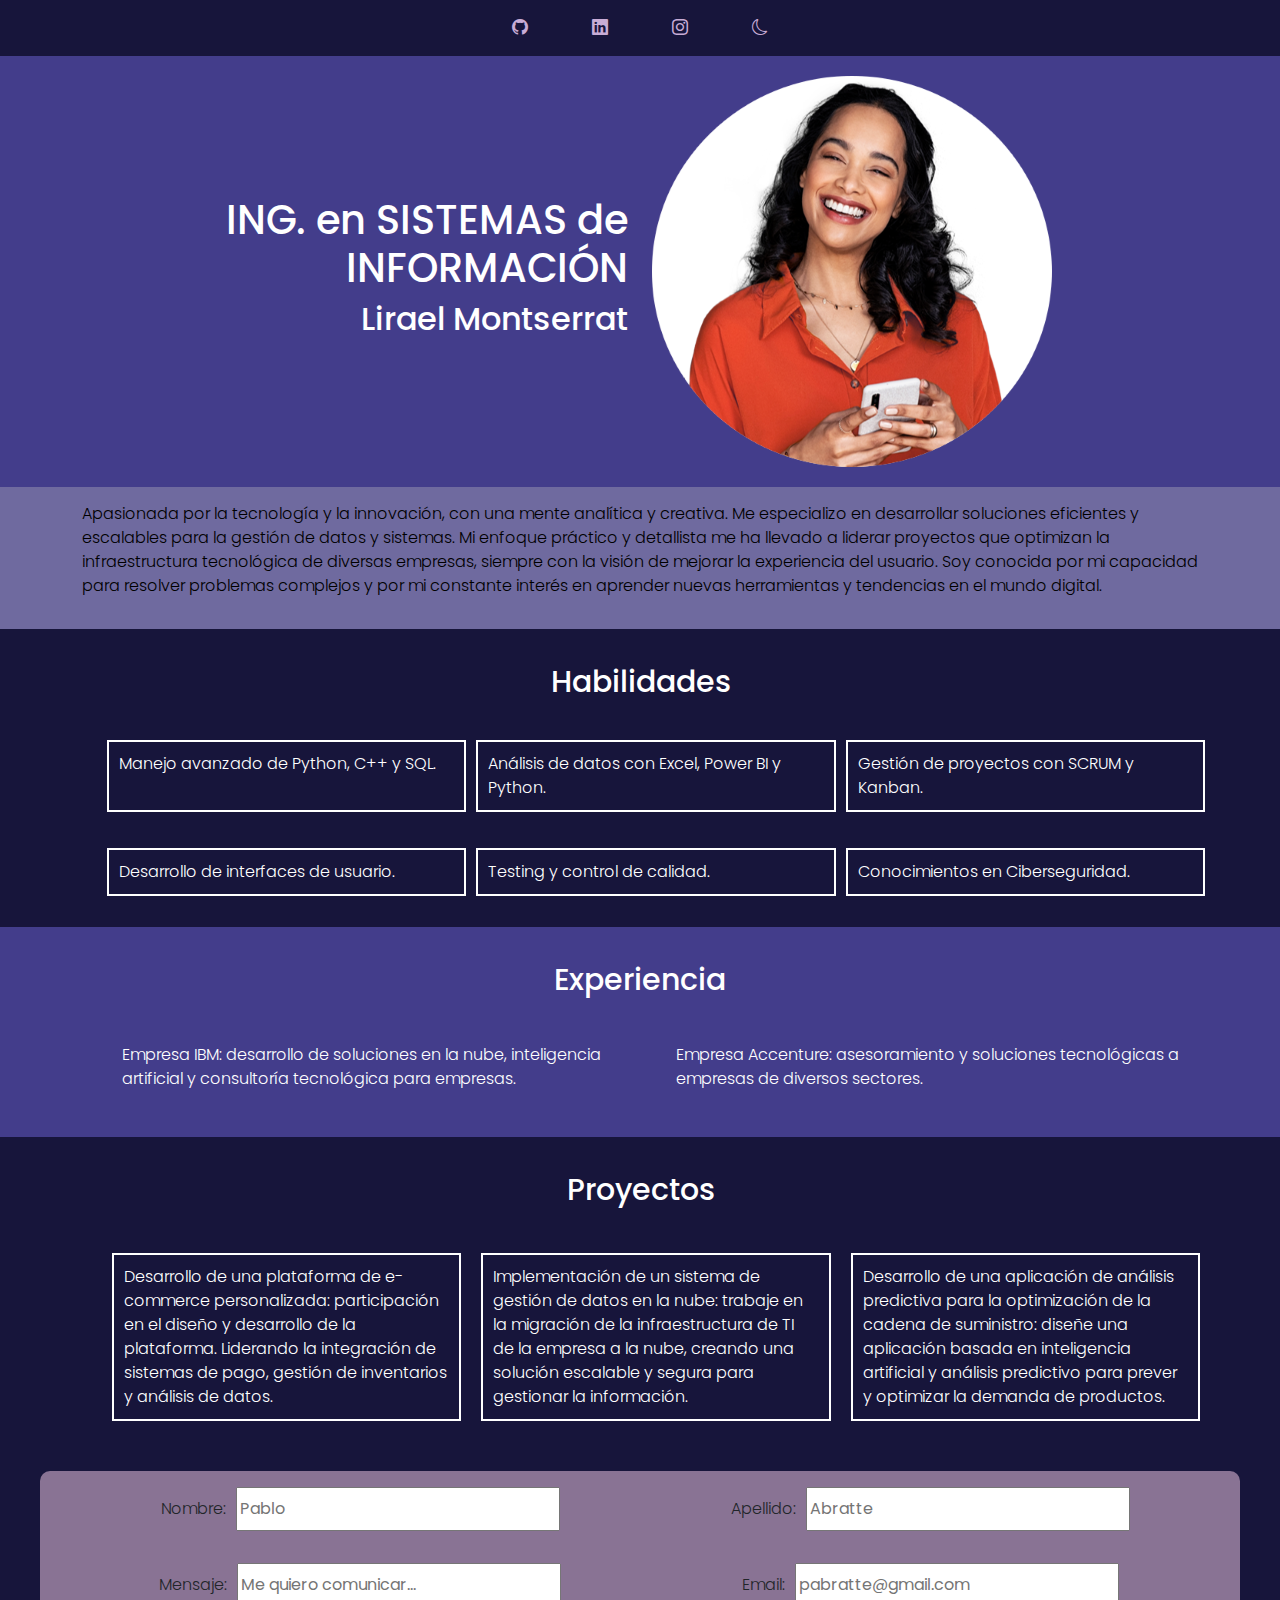
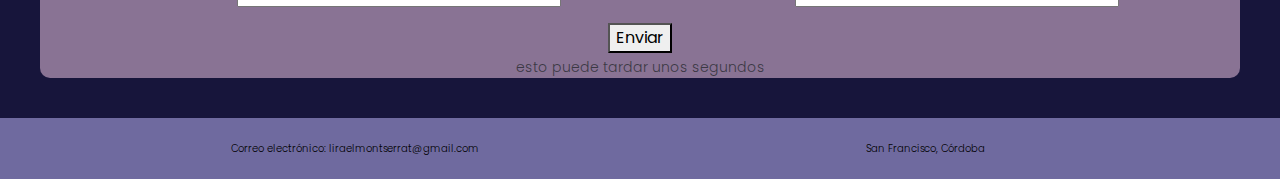
<file: index.html>
<!DOCTYPE html>
<html>
    <head>
        <title>Portfolio</title>
        <link rel="icon" href="img/person-circle.svg">
        <link rel="stylesheet" href="css/style.css">
        <link rel="stylesheet" href="https://cdn.jsdelivr.net/npm/bootstrap-icons@1.11.3/font/bootstrap-icons.min.css">
        <meta charset="utf-8">
        <meta name="viewport" content="width=device-width, initial-scale=1">
        <link href="https://cdn.jsdelivr.net/npm/bootstrap@5.3.3/dist/css/bootstrap.min.css" rel="stylesheet" integrity="sha384-QWTKZyjpPEjISv5WaRU9OFeRpok6YctnYmDr5pNlyT2bRjXh0JMhjY6hW+ALEwIH" crossorigin="anonymous">
        <link rel="preconnect" href="https://fonts.googleapis.com">
        <link rel="preconnect" href="https://fonts.gstatic.com" crossorigin>
        <link href="https://fonts.googleapis.com/css2?family=Poppins:ital,wght@0,100;0,200;0,300;0,400;0,500;0,600;0,700;0,800;0,900;1,100;1,200;1,300;1,400;1,500;1,600;1,700;1,800;1,900&family=Roboto:ital,wght@0,100..900;1,100..900&display=swap" rel="stylesheet">
    </head>
    <body id="body">
        <header>
            <div class="container d-flex justify-content-center">
                <div class="row p-3">
                    <a class="col md-3" href="https://github.com/"><i class="bi bi-github"></i></a>
                    <a class="col md-3" href="https://linkedin.com/"><i class="bi bi-linkedin"></i></a>
                    <a class="col md-3" href="https://www.instagram.com/"><i class="bi bi-instagram"></i></a>
                    <a class="col md-3" href="index2.html"><i class="bi bi-moon"></i></a>
                    
                </div>
            </div>
        </header>
        <nav>
            <div class="container">
                <div class="row d-flex align-items-center">
                    <div class="col -6 text-end">
                        <h1>ING. en SISTEMAS de INFORMACIÓN</h1>
                        <h2>Lirael Montserrat</h2>
                    </div>
                    
                    <div class="col -6"><img class="img-fluid" src="img/foto_perfil_d.png" alt="foto modo oscuro"></div>
                </div>
            </div>
        </nav>

        <article class="descripcion">
            <section class="container">
                <div class="row">
                    <p class="col md-12">
                        Apasionada por la tecnología y la innovación, con una mente analítica y creativa. Me especializo en desarrollar soluciones eficientes y escalables para la gestión de datos y sistemas. 
                        Mi enfoque práctico y detallista me ha llevado a liderar proyectos que optimizan la infraestructura tecnológica de diversas empresas, siempre con la visión de mejorar la experiencia 
                        del usuario. Soy conocida por mi capacidad para resolver problemas complejos y por mi constante interés en aprender nuevas herramientas y tendencias en el mundo digital.
                    </p> 
                </div>
            </section>
        </article>
        
        <article class="habilidades">
            <h1>Habilidades</h1>
            <section class="container">
                <ul class="row">
                    <li class="col md-4">Manejo avanzado de Python, C++ y SQL.</li>
                    <li class="col md-4">Análisis de datos con Excel, Power BI y Python.</li>
                    <li class="col md-4">Gestión de proyectos con SCRUM y Kanban.</li>
                </ul>
                <ul class="row">
                    <li class="col md-4">Desarrollo de interfaces de usuario.</li>
                    <li class="col md-4">Testing y control de calidad.</li>
                    <li class="col md-4">Conocimientos en Ciberseguridad.</li>
                </ul>
            </section>
        </article>
        <article class="experiencia">
            <h1>Experiencia</h1>
            <section class="container">
                <ul class="row">
                    <li class="col md-6"> Empresa IBM: desarrollo de soluciones en la nube, inteligencia artificial y 
                        consultoría tecnológica para empresas.</li>
                    <li class="col md-6">Empresa Accenture: asesoramiento y soluciones 
                        tecnológicas a empresas de diversos sectores.</li>
                </ul>
            </section>
        </article>
        <article class="proyectos">
            <h1>Proyectos</h1>
            <section class="container">
                <ul class="row">
                    <li class="col md-4">
                        Desarrollo de una plataforma de e-commerce personalizada: participación 
                        en el diseño y desarrollo de la plataforma. Liderando la integración de sistemas
                        de pago, gestión de inventarios y análisis de datos.
                    </li>
                    <li class="col md-4">
                        Implementación de un sistema de gestión de datos en la nube: trabaje en la migración 
                        de la infraestructura de TI de la empresa a la nube, creando una solución escalable 
                        y segura para gestionar la información.
                    </li>
                    <li class="col md-4">
                        Desarrollo de una aplicación de análisis predictiva para la optimización de la cadena
                        de suministro: diseñe una aplicación basada en inteligencia artificial y análisis predictivo
                        para prever y optimizar la demanda de productos.
                    </li>
                </ul>
            </section>
        </article>
        
        <article>
            <section class="formulario">
                <form method="POST" name="submit-form" action="" class="container">
                    <div class="row">
                        <div class="col md-6 m-3 d-flex justify-content-center">
                            <label for="nombre">Nombre: </label>
                            <input name="nombre" type="text" placeholder="Pablo" required> 
                        </div>
                        <div class="col md-6 m-3 d-flex justify-content-center">
                            <label for="apellido">Apellido: </label>
                            <input name="apellido" type="text" placeholder="Abratte" required>
                        </div>     
                        
                    </div>
                    <div class="row">
                        <div class="col md-6 m-3 d-flex justify-content-center"> 
                            <label for="mensaje">Mensaje: </label>
                            <input name="mensaje" type="text" placeholder="Me quiero comunicar..." required> 
                        </div>
                        <div class="col md-6 m-3 d-flex justify-content-center"> 
                            <label for="email">Email: </label>
                            <input name="email" type="email" placeholder="pabratte@gmail.com" required> 
                        </div>
                    </div> 
                    
                    <div class="row">
                        <div class="col md-12 d-flex justify-content-center"> 
                            <button class="Enviar" type="submit">Enviar</button>
                        </div>
                    </div>
                    <div class="row">
                        <div class="col md-12 d-flex justify-content-center"> 
                            <small class="form-text text text-muted">esto puede tardar unos segundos</small>
                        </div>
                    </div>
                </form>
                <script src="js/google_sheet.js"></script>
            </section>
            
        </article>
        
        <footer>
            <div class="container">
                <div class="row d-flex justify-content-between">
                    <p class="col 6 m-2 d-flex justify-content-center">Correo electrónico: liraelmontserrat@gmail.com</p>
                    <p class="col 6 m-2 d-flex justify-content-center">San Francisco, Córdoba</p>
                </div>

            </div>
            
        </footer>
    </body>
</html>
</file>
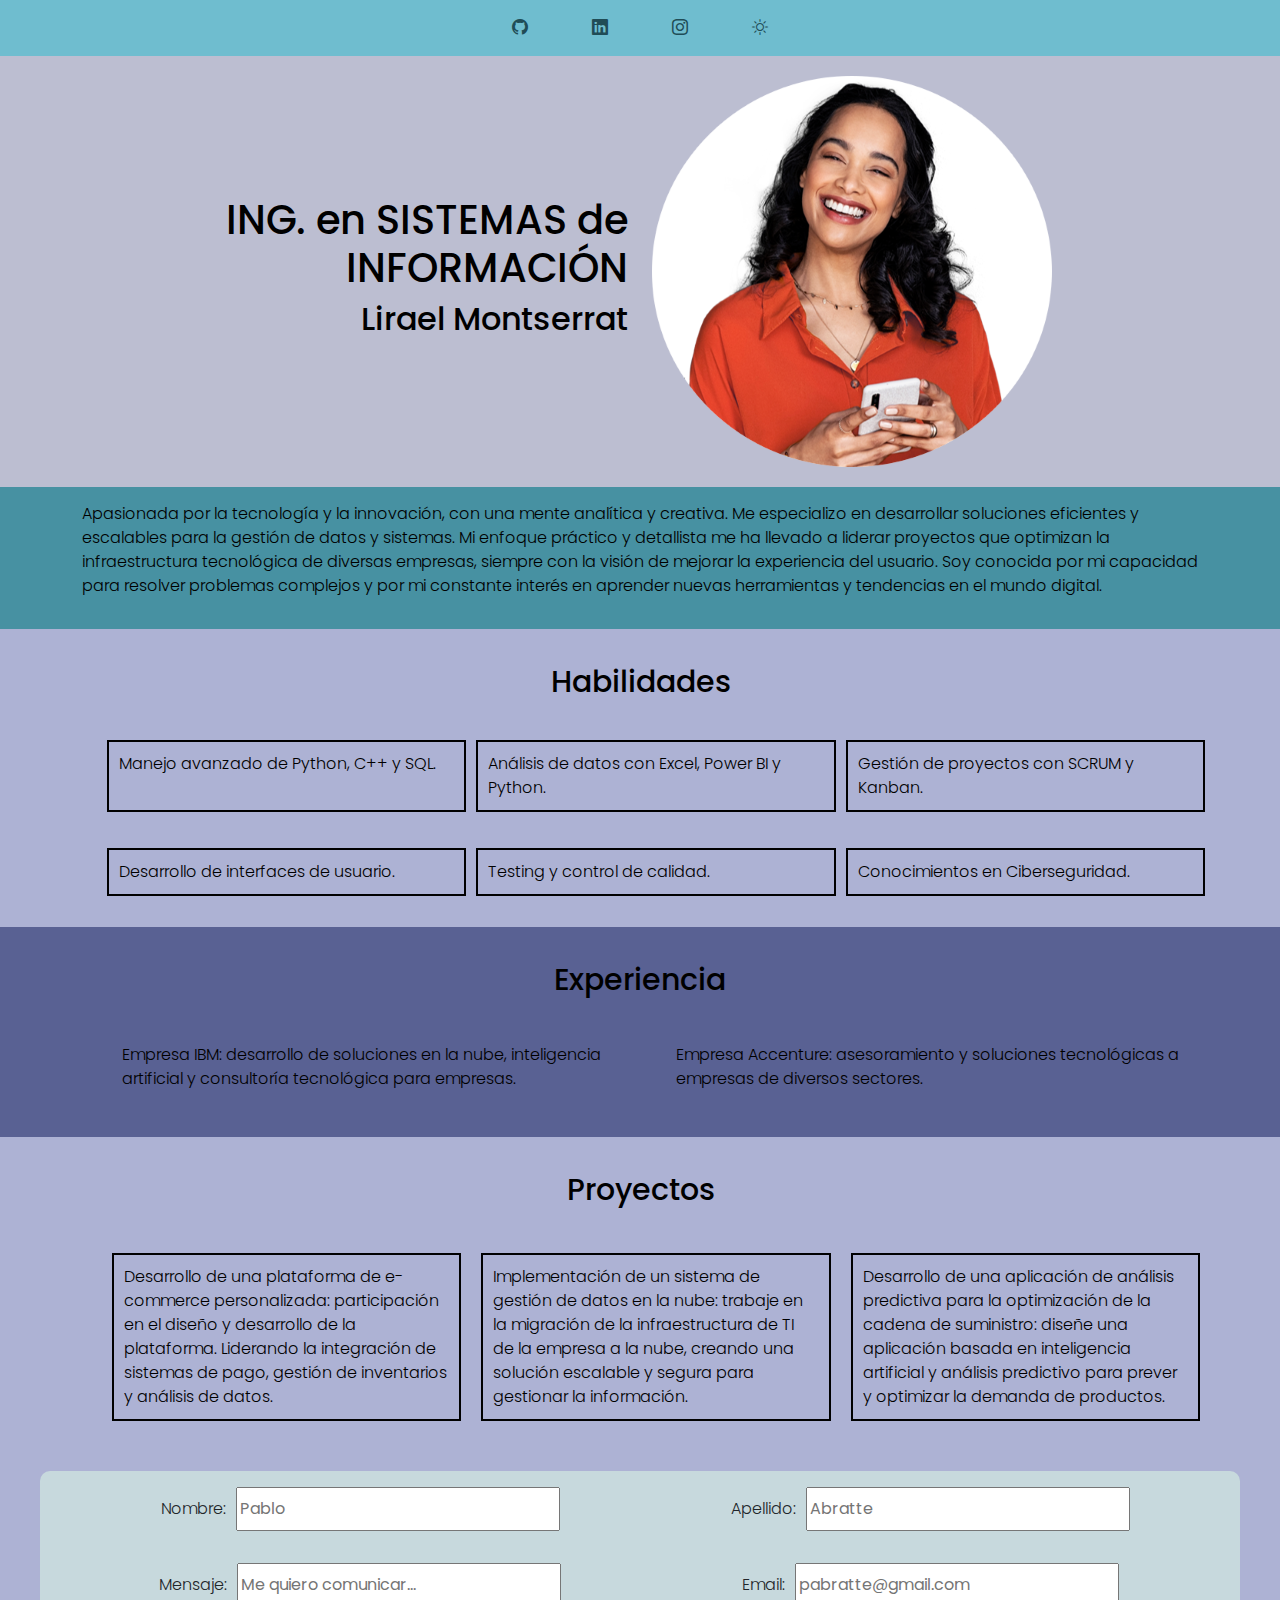
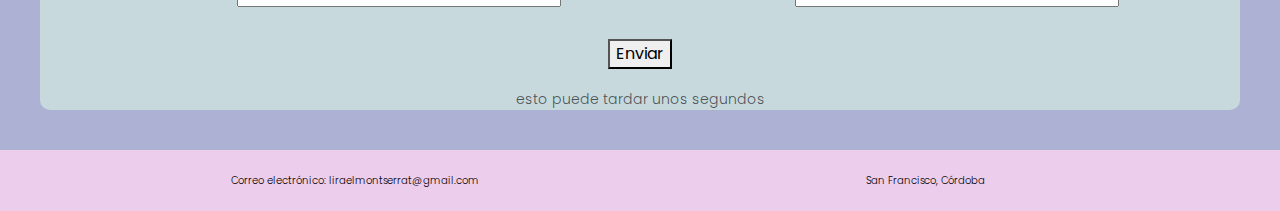
<file: index2.html>
<!DOCTYPE html>
<html>
    <head>
        <title>Portfolio</title>
        <link rel="icon" href="img/person-circle.svg">
        <link rel="stylesheet" href="css/style2.css">
        <link rel="stylesheet" href="https://cdn.jsdelivr.net/npm/bootstrap-icons@1.11.3/font/bootstrap-icons.min.css">
        <meta charset="utf-8">
        <meta name="viewport" content="width=device-width, initial-scale=1">
        <link href="https://cdn.jsdelivr.net/npm/bootstrap@5.3.3/dist/css/bootstrap.min.css" rel="stylesheet" integrity="sha384-QWTKZyjpPEjISv5WaRU9OFeRpok6YctnYmDr5pNlyT2bRjXh0JMhjY6hW+ALEwIH" crossorigin="anonymous">
        <link rel="preconnect" href="https://fonts.googleapis.com">
        <link rel="preconnect" href="https://fonts.gstatic.com" crossorigin>
        <link href="https://fonts.googleapis.com/css2?family=Poppins:ital,wght@0,100;0,200;0,300;0,400;0,500;0,600;0,700;0,800;0,900;1,100;1,200;1,300;1,400;1,500;1,600;1,700;1,800;1,900&family=Roboto:ital,wght@0,100..900;1,100..900&display=swap" rel="stylesheet">
    </head>
    <body id="body">
        <header>
            <div class="container d-flex justify-content-center">
                <div class="row p-3">
                    <a class="col md-3" href="https://github.com/"><i class="bi bi-github"></i></a>
                    <a class="col md-3" href="https://linkedin.com/"><i class="bi bi-linkedin"></i></a>
                    <a class="col md-3" href="https://www.instagram.com/"><i class="bi bi-instagram"></i></a>
                    <a class="col md-3" href="index.html"><i class="bi bi-sun"></i></a>
                </div>
            </div>
        </header>
        <nav>
            <div class="container">
                <div class="row d-flex align-items-center">
                    <div class="col -6 text-end">
                        <h1>ING. en SISTEMAS de INFORMACIÓN</h1>
                        <h2>Lirael Montserrat</h2>
                    </div>
                    
                    <div class="col -6"><img class="img-fluid" src="img/foto_perfil_d.png" alt="foto modo oscuro"></div>
                </div>
            </div>
        </nav>

        <article class="descripcion">
            <section class="container">
                <div class="row">
                    <p class="col md-12">
                        Apasionada por la tecnología y la innovación, con una mente analítica y creativa. Me especializo en desarrollar soluciones eficientes y escalables para la gestión de datos y sistemas. 
                        Mi enfoque práctico y detallista me ha llevado a liderar proyectos que optimizan la infraestructura tecnológica de diversas empresas, siempre con la visión de mejorar la experiencia 
                        del usuario. Soy conocida por mi capacidad para resolver problemas complejos y por mi constante interés en aprender nuevas herramientas y tendencias en el mundo digital.
                    </p> 
                </div>
            </section>
        </article>
        
        <article class="habilidades">
            <h1>Habilidades</h1>
            <section class="container">
                <ul class="row">
                    <li class="col md-4">Manejo avanzado de Python, C++ y SQL.</li>
                    <li class="col md-4">Análisis de datos con Excel, Power BI y Python.</li>
                    <li class="col md-4">Gestión de proyectos con SCRUM y Kanban.</li>
                </ul>
                <ul class="row">
                    <li class="col md-4">Desarrollo de interfaces de usuario.</li>
                    <li class="col md-4">Testing y control de calidad.</li>
                    <li class="col md-4">Conocimientos en Ciberseguridad.</li>
                </ul>
            </section>
        </article>
        <article class="experiencia">
            <h1>Experiencia</h1>
            <section class="container">
                <ul class="row">
                    <li class="col md-6"> Empresa IBM: desarrollo de soluciones en la nube, inteligencia artificial y 
                        consultoría tecnológica para empresas.</li>
                    <li class="col md-6">Empresa Accenture: asesoramiento y soluciones 
                        tecnológicas a empresas de diversos sectores.</li>
                </ul>
            </section>
        </article>
        <article class="proyectos">
            <h1>Proyectos</h1>
            <section class="container">
                <ul class="row">
                    <li class="col md-4">
                        Desarrollo de una plataforma de e-commerce personalizada: participación 
                        en el diseño y desarrollo de la plataforma. Liderando la integración de sistemas
                        de pago, gestión de inventarios y análisis de datos.
                    </li>
                    <li class="col md-4">
                        Implementación de un sistema de gestión de datos en la nube: trabaje en la migración 
                        de la infraestructura de TI de la empresa a la nube, creando una solución escalable 
                        y segura para gestionar la información.
                    </li>
                    <li class="col md-4">
                        Desarrollo de una aplicación de análisis predictiva para la optimización de la cadena
                        de suministro: diseñe una aplicación basada en inteligencia artificial y análisis predictivo
                        para prever y optimizar la demanda de productos.
                    </li>
                </ul>
            </section>
        </article>
       
        <article>
            <section class="formulario">
                <form method="POST" name="submit-form" action="" class="container">
                    <div class="row">
                        <div class="col md-6 m-3 d-flex justify-content-center">
                            <label for="nombre">Nombre: </label>
                            <input name="nombre" type="text" placeholder="Pablo" required> 
                        </div>
                        <div class="col md-6 m-3 d-flex justify-content-center">
                            <label for="apellido">Apellido: </label>
                            <input name="apellido" type="text" placeholder="Abratte" required>
                        </div>     
                        
                    </div>
                    <div class="row">
                        <div class="col md-6 m-3 d-flex justify-content-center"> 
                            <label for="mensaje">Mensaje: </label>
                            <input name="mensaje" type="text" placeholder="Me quiero comunicar..." required> 
                        </div>
                        <div class="col md-6 m-3 d-flex justify-content-center"> 
                            <label for="email">Email: </label>
                            <input name="email" type="email" placeholder="pabratte@gmail.com" required> 
                        </div>
                    </div> 
                    
                    <div class="row">
                        <div class="col md-12 m-3 d-flex justify-content-center"> 
                            <button class="Enviar" type="submit">Enviar</button>
                        </div>
                    </div>
                    <div class="row">
                        <div class="col md-12 d-flex justify-content-center"> 
                            <small class="form-text text text-muted">esto puede tardar unos segundos</small>
                        </div>
                    </div>
                </form>
                <script src="js/google_sheet.js"></script>
            </section>
            
        </article>
        <footer>
            <div class="container">
                <div class="row d-flex justify-content-between">
                    <p class="col 6 m-2 d-flex justify-content-center">Correo electrónico: liraelmontserrat@gmail.com</p>
                    <p class="col 6 m-2 d-flex justify-content-center">San Francisco, Córdoba</p>
                </div>

            </div>
            
        </footer>
    </body>
</html>
</file>
<file: css/style.css>
#body {
  font-family: "Poppins", sans-serif;
  font-weight: 300;
  font-style: normal;
  background-color: #17153b;
  margin:0px;
  padding: 0px;
}

header{
  background-color: #17153b;
  
}
i{
  padding: 20px;
  text-decoration: none;
  color: #C8ACD6;
}
nav{
  background-color:#433d8b ;
  color:#ffff;
  padding: 20px;
}
.descripcion{
  margin-top:0px;
  background-color:#6f6a9f;
}
p{
  color:#000000;
  padding:15px;
  border-radius: 10px;
}
li{
  list-style: none;
}
.habilidades h1{
  display: flex;
  justify-content: center;
  font-size: 30px;
  padding: 5px;
  margin:30px;
  color:#ffff;
}
.habilidades ul li{
  margin:5px;
  margin-bottom: 15px;
  border: 2px solid #ffff;
  color:#ffff;
  padding: 10px;
}

.experiencia h1{
  display: flex;
  justify-content: center;
  font-size: 30px;
  padding:15px;
  margin:10px;
  color:#ffff;
}
.experiencia{
  background-color: #433d8b;
  padding:10px;
}
.experiencia ul li{
  color:#ffff;
  padding:10px;
  margin:10px;
}

.proyectos h1{
  display: flex;
  justify-content: center;
  font-size: 30px;
  padding:15px;
  margin:20px;
  color:#ffff;
}

.proyectos ul li{
  color:#ffff;
  padding:10px;
  margin:10px;
  border: 2px solid #ffff;
}

.formulario{
  margin:40px;
  background-color: #897394;
  border-radius: 10px;
}
.formulario label{
  padding: 10px;
}
.enviar:hover{
  background-color: #433d8b;
}

footer{
  background-color: #6f6a9f;
  color:#ffff;
  font-size: 10px;
  margin:0px;
  padding: 0px;
}
</file>
<file: css/style2.css>
#body {
    font-family: "Poppins", sans-serif;
    font-weight: 300;
    font-style: normal;
    background-color: #adb2d4;
    margin:0px;
    padding: 0px;
  }
  
  header{
    background-color: #6fbdcf;
    
  }
  i{
    padding: 20px;
    text-decoration: none;
    color: #204c56;
  }
  nav{
    background-color: #bcbed1;
    color:#000000;
    padding: 20px;
  }
  .descripcion{
    margin-top:0px;
    background-color:#4791a2;
  }
  p{
    color:#000000;
    padding:15px;
    border-radius: 10px;
  }
  li{
    list-style: none;
  }
  .habilidades h1{
    display: flex;
    justify-content: center;
    font-size: 30px;
    padding: 5px;
    margin:30px;
    color:#000000;
  }
  .habilidades ul li{
    margin:5px;
    margin-bottom: 15px;
    border: 2px solid #000000;
    color:#000000;
    padding: 10px;
  }
  
  .experiencia h1{
    display: flex;
    justify-content: center;
    font-size: 30px;
    padding:15px;
    margin:10px;
    color:#000000;
  }
  .experiencia{
    background-color: #596193;
    padding:10px;
  }
  .experiencia ul li{
    color:#000000;
    padding:10px;
    margin:10px;
  }
  
  .proyectos h1{
    display: flex;
    justify-content: center;
    font-size: 30px;
    padding:15px;
    margin:20px;
    color:#000000;
  }
  
  .proyectos ul li{
    color:#000000;
    padding:10px;
    margin:10px;
    border: 2px solid #000000;
  }
  .formulario{
    margin:40px;
    background-color: #c7d9dd;
    border-radius: 10px;
  }
  .formulario label{
    padding: 10px;
  }
  .enviar:hover{
    background-color: #4791a2;
  }
  footer{
    background-color: #edcdec;
    color:#000000;
    font-size: 10px;
    margin:0px;
    padding: 0px;
  }
</file>
